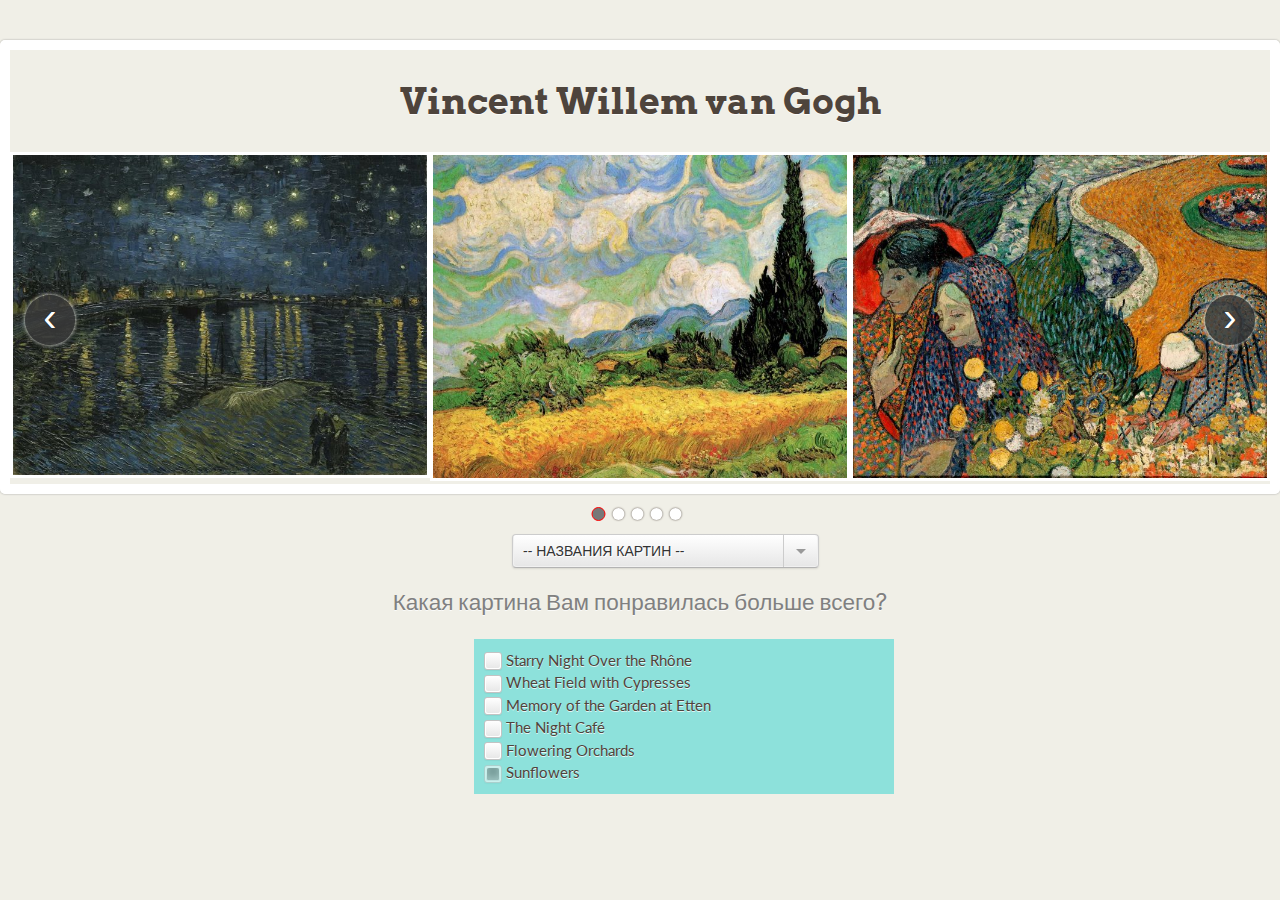
<file: JS 9-10-1/index.html>
<!DOCTYPE html>
<html>
  <head>
    <meta charset="utf-8">
    <meta name="viewport" content="width=device-width, initial-scale=1">
    <title>JS_Homework 9-10_1</title>
            <link rel="stylesheet" href="style.css">
            <link rel="stylesheet" href="jCarouselstyle.css">
            <link href="jquery.formstyler.css" rel="stylesheet">

            <script src="http://ajax.googleapis.com/ajax/libs/jquery/1.8.2/jquery.min.js"></script>

            <script src="jquery.js"></script>
            <script src="jquery.jcarousel.min.js"></script>
            <script src="script.js"></script>
            <script src="jquery.formstyler.min.js"></script>

        </head>
        <body>
            <div class="jcarousel-wrapper">
              <h1>Vincent Willem van Gogh</h1>
                    <div class="jcarousel">
                        <ul>
                            <li><img src="img/img1.jpg"></li>
                            <li><img src="img/img2.jpg"></li>
                            <li><img src="img/img3.jpg"></li>
                            <li><img src="img/img4.jpg"></li>
                            <li><img src="img/img5.jpg"></li>
                        </ul>
                    </div>
                    <a href="#" class="jcarousel-control-prev">&lsaquo;</a>
                    <a href="#" class="jcarousel-control-next">&rsaquo;</a>
                    <p class="jcarousel-pagination"></p>
                </div>

            <form action="index.html" method="post">
              <select>
                 <option>-- НАЗВАНИЯ КАРТИН --</option>
                 <option value="">Starry Night Over the Rhône</option>
                 <option value="">Wheat Field with Cypresses</option>
                 <option value="">Memory of the Garden at Etten</option>
                 <option value="">The Night Café</option>
                 <option value="">Flowering Orchards</option>
              </select>
            </form>

             <h2 class="selector_question">Какая картина Вам понравилась больше всего?</h2>
             <form class="checkbox_selector" action="index.html" method="post">
               <label><input type="checkbox">Starry Night Over the Rhône</label>
               <label><input type="checkbox">Wheat Field with Cypresses</label>
               <label><input type="checkbox">Memory of the Garden at Etten</label>
               <label><input type="checkbox">The Night Café</label>
               <label><input type="checkbox">Flowering Orchards</label>
               <label><input type="checkbox" disabled checked>Sunflowers</label>
             </form>
        </body>
    </html>
</file>
<file: JS 9-10-1/style.css>
@import '//fonts.googleapis.com/css?family=Lato:400,400italic|Arvo:700,400,400italic';

body {
    background: #F0EFE7;
    margin: 0;
    padding: 0;
    font: 15px/1.5 'Lato', 'Helvetica Neue', Helvetica, Arial, sans-serif;
    color: #4E443C;
    text-shadow: 0 1px 0 rgba(255, 255, 255, 0.75);
}

h1, h2, h3, h4, h5, h6 {
  font-family: 'Arvo', 'Helvetica Neue', Helvetica, Arial, sans-serif;
  text-align: center;
  font-weight: normal;
  text-rendering: optimizelegibility;
}

h1 {
    color: #4E443C;
    font-size: 36px;
    font-weight: bold;
}

h2, h2 a {
    color: #F14E32;
}

h3, h3 a {
  color: #0388A6;
}

a {
  color: #0388A6;
}

pre {
  border:1px solid #000;
  overflow-x:auto;
  background: #222;
  color: #fff;
  text-shadow: none;
}

.checkbox_selector{
  width: 400px;
  padding: 10px;
  display: flex;
  flex-direction: column;
  align-items: flex-start;
  background-color: #8DE1DB;
  margin: 15px 0 15px 0;
  position: relative;
  left: 37vw;
}

.checkbox_selector label:hover{
  background-color: #B2D0CE;
}

.selector_question{
  text-align: center;
  color: grey;
}
</file>
<file: JS 9-10-1/jCarouselstyle.css>
.jcarousel-wrapper {
    margin: 40px auto;
    position: relative;
    border: 10px solid #fff;
    -webkit-border-radius: 5px;
    -moz-border-radius: 5px;
    border-radius: 5px;
    -webkit-box-shadow: 0 0 2px #999;
    -moz-box-shadow: 0 0 2px #999;
    box-shadow: 0 0 2px #999;
}

/** Carousel **/

.jcarousel {
    position: relative;
    overflow: hidden;
    width: 100%;
}

.jcarousel ul {
    width: 20000em;
    position: relative;
    list-style: none;
    margin: 0;
    padding: 0;
}

.jcarousel li {
    width: 200px;
    float: left;
    border: 3px solid #fff;
    -moz-box-sizing: border-box;
    -webkit-box-sizing: border-box;
    box-sizing: border-box;
}

.jcarousel img {
    display: block;
    max-width: 100%;
    width: auto;
    height: auto;
}

/** Carousel Controls **/

.jcarousel-control-prev,
.jcarousel-control-next {
    position: absolute;
    top: 60%;
    margin-top: -15px;
    width: 50px;
    height: 50px;
    text-align: center;
    background: rgba(60, 60, 60, 0.8);
    color: #fff;
    text-decoration: none;
    text-shadow: 0 0 1px #000;
    font: 40px/44px Arial, sans-serif;
    -webkit-border-radius: 30px;
    -moz-border-radius: 30px;
    border-radius: 50px;
    -webkit-box-shadow: 0 0 4px #F0EFE7;
    -moz-box-shadow: 0 0 4px #F0EFE7;
    box-shadow: 0 0 4px #F0EFE7;
}

.jcarousel-control-prev {
    left: 15px;
}

.jcarousel-control-next {
    right: 15px;
}

/** Carousel Pagination **/

.jcarousel-pagination {
    position: absolute;
    bottom: -40px;
    left: 50%;
    -webkit-transform: translate(-50%, 0);
    -ms-transform: translate(-50%, 0);
    transform: translate(-50%, 0);
    margin: 0;
}

.jcarousel-pagination a {
    text-decoration: none;
    display: inline-block;
    font-size: 11px;
    height: 12px;
    width: 12px;
    line-height: 12px;
    background: #fff;
    color: #4E443C;
    border-radius: 12px;
    text-indent: -9999px;
    margin-right: 7px;
    -webkit-box-shadow: 0 0 2px #4E443C;
    -moz-box-shadow: 0 0 2px #4E443C;
    box-shadow: 0 0 2px #4E443C;
}

.jcarousel-pagination a.active {
    background: rgb(120, 120, 120);
    opacity: 1;
    -webkit-box-shadow: 0 0 2px #F0EFE7;
    -moz-box-shadow: 0 0 2px #F0EFE7;
    box-shadow: 0 0 2px #F0EFE7;
    border: 1px solid red;

}
</file>
